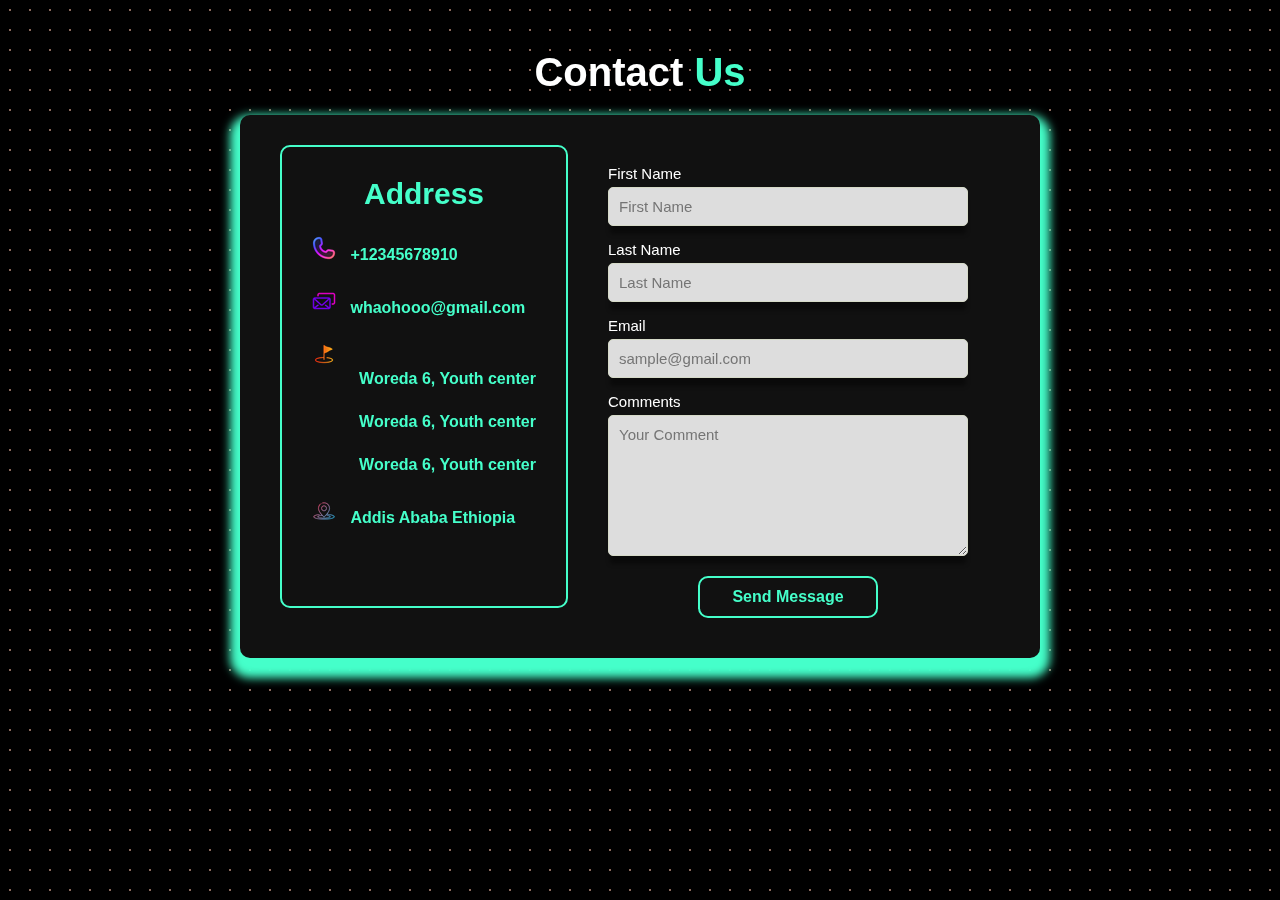
<file: join.html>
<!DOCTYPE html>
<html lang="en">
<head>
    <meta charset="UTF-8">
    <meta name="viewport" content="width=device-width, initial-scale=1.0">
    <link rel="stylesheet" href="https://unpkg.com/aos@next/dist/aos.css" />
    <link rel="stylesheet" href="./style.css">
    <link rel="stylesheet" href="./join.css">
    <title>Join Us</title>
</head>
<body>
    <section class="contact">
        <h2 data-tilt>Contact <span>Us</span></h2>
        <div class="container contact-container" data-aos="zoom-in-up">
            <aside class="contact-aside" data-tilt>
                <ul>
                    <li>
                        <p>Address</p>
                    </li>
                    <li>
                        <img src="./images/phone.png" alt="">
                        <h4>+12345678910</h4>
                    </li>
                    <li>
                        <img src="./images/mail.png" alt="">
                        <h4>whaohooo@gmail.com</h4>
                    </li>
                    <li>
                        <img src="./images/flag-zone.png" alt="">
                        <ul class="locations">
                            <li><h4>Woreda 6, Youth center</h4></li>
                            <li><h4>Woreda 6, Youth center</h4></li>
                            <li><h4>Woreda 6, Youth center</h4></li>
                        </ul>
                    </li>
                    <li>
                        <img src="./images/location.png" alt="">
                        <h4>Addis Ababa Ethiopia</h4>
                    </li>
                </ul>
            </aside>

            <form action="https://formspree.io/f/mbjnbqyq" method="POST">
                <label for="">First Name</label>
                <input type="text" class="inputs" name="first-name" placeholder="First Name" required>
                
                <label for="">Last Name</label>
                <input type="text" class="inputs" name="last-name" placeholder="Last Name" required>                
                
                <label for="">Email</label>
                <input type="email" class="inputs" name="email" placeholder="sample@gmail.com" required>
                
                <label for="">Comments</label>
                <textarea name="message" rows="7" placeholder="Your Comment"></textarea>
                
                <button type="submit" class="nav-btn">Send Message</button>
            </form>
        </div>
    </section>

    <script src="https://unpkg.com/aos@next/dist/aos.js"></script>
    <script>
        AOS.init({
            offset: 300, 
            duration: 1400, 
        });
    </script>
    <script src="./vanilla-tilt.js"></script>
</body>
</html>
</file>
<file: style.css>
*{
    margin: 0;
    padding: 0;
    box-sizing: border-box;
    text-decoration: none;
    list-style: none;
    border: none;
    outline: none;
    scroll-behavior: smooth;
    font-family: -apple-system, sans-serif;
}

:root{
    --bg-color: #000;
    --snd-bg-color: #111;
    --text-color: #fff;
    --main-color: #45ffca;
}

html {
    font-size: 62.5%;
    overflow-x: hidden;
}

body {
    background: var(--bg-color);
    color: var(--text-color);
}

section {
    min-height: 100vh;
    padding: 10rem 8% 2rem;
}

/* Header section code */

header{
    position: fixed;
    width: 100%;
    top: 0;
    right: 0;
    z-index: 1000;
    display: flex;
    justify-content: space-between;
    align-items: center;
    padding: 2rem 9%;
    background: rgba(0,0,0,0.5);
    backdrop-filter: blur(10px);
    transition: all 0.5s ease;
}

.logo {
    font-size: 3rem;
    color: var(--text-color);
    font-weight: 800;
    cursor: pointer;
    transition: 0.3s ease-in-out;
}

.logo:hover{
    transform: scale(1.1);
}

span {
    color: var(--main-color);
}

.navbar{
    display: flex;
}

.navbar a{
    font-size: 1.8rem;
    font-weight: 500;
    color: var(--text-color);
    margin-left: 4rem;
    transition: all 0.5s ease;
    border-bottom: 3px solid transparent;
}

.navbar a:hover, 
.navbar a.active {
    color: var(--main-color);
    border-bottom: 3px solid var(--main-color);
}

.nav-btn{
    display: inline-block;
    padding: 1rem 2.8rem;
    background: transparent;
    color: var(--main-color);
    border: 2px solid var(--main-color);
    border-radius: 1rem;
    font-size: 1.6rem;
    font-weight: 600;
    transition: all 0.5s ease;
}

.nav-btn:hover{
    background: var(--main-color);
    color: var(--text-color);
    box-shadow: 0 0 18px var(--main-color);
}

#menu-icon{
    font-size: 3.6rem;
    color: var(--main-color);
    cursor: pointer;
    display: none;
}

/* Home section code */
.home {
    display: flex;
    justify-content: center;
    align-items: center;
}

.home-content h3{
    font-size: 5rem;
    font-weight: 700;
}

.home-content span{
    font-size: 4rem;
    font-weight: 550;
}

span {
    color: var(--main-color);
}

.home-content h1 {
    font-size: 5.6rem;
    font-weight: 700;
    line-height: 1.3;
}

.home-img img{
    width: 45dvw;
}

.home-img::before {
    content: "FITNESS";
    position: absolute;
    top: 10%;
    left: 40%;
    transform: translateX(-50%);
    font-size: 20rem;
    font-weight: 400;
    line-height: 20rem;
    color: var(--text-color);
    opacity: 0.1;
    z-index: -1;
}

.home-content p{
    font-size: 1.6rem;
    margin-bottom: 2rem;
    margin-top: 2rem;
}

.btn {
    display: inline-block;
    padding: 1rem 2.8rem;
    background: var(--main-color);
    border-radius: 1rem;
    box-shadow: none;
    font-size: 1.6rem;
    color: var(--bg-color);
    letter-spacing: 0.1rem;
    font-weight: 600;
    transition: 0.5s ease;
}

.btn:hover{
    color: var(--text-color);
    box-shadow: 0 0 1.6rem var(--main-color);
}

/* Services section starts */

.services{
    background: var(--snd-bg-color);
}

.heading{
    text-align: center;
    font-size: 6.5rem;
}

.services-content{
    display: grid;
    grid-template-columns: repeat(auto-fit, minmax(350px, auto));
    align-items: center;
    gap: 2.3rem;
    margin-top: 4.1rem;
}

.row{
    background: var(--bg-color);
    border-radius: 27px;
    border: 1px solid transparent;
    box-shadow: 0 0 5px var(--main-color);
    padding: 20px;
    transition: all 0.5s ease;
}

.row img {
    height: auto;
    width: 100%;
    border-radius: 27px;
    margin-bottom: 1.4rem;
}

.row h4 {
    font-size: 25px;
    font-weight: 700;
    margin-bottom: 10px;
    line-height: 1.4;
}

.row:hover{
    border: 1px solid var(--main-color);
    transform: translateY(-5px) scale(1.04);
    cursor: pointer;
}

/* About section code */

.about{
    display: flex;
    justify-content: center;
    align-items: center;
    gap: 1rem;
}

.about-img img{
    width: 50vw;
    border: 2px solid var(--text-color);
    border-radius: 1rem;
    transition: 0.5s ease;
}

.about-img img:hover{
    transform: scale(1.03);
    border: 2px solid var(--main-color);   
}

.about-content .heading{
    text-align: center;
    font-size: 6rem;
}

.about-content{
    padding: 0 3rem;
}

.about-content h2{
    text-align: left;
    line-height: 1.2;
}

.about-content p{
    font-size: 1.6rem;
    margin: 2rem 0 2rem;
}

/* Pricing section code */

.plans{
    background: var(--snd-bg-colorcolor);
}

.plans-content{
    display: grid;
    grid-template-columns: repeat(auto-fit, minmax(300px, auto));
    align-items: center;
    gap: 2.3rem;
    margin-top: 4.2rem;
}

.box{
    padding: 30px 30px 50px;
    height: 40rem;
    background: var(--bg-color);
    border-radius: 20px;
    border: 1px solid transparent;
    box-shadow: 0 0 5px var(--main-color);
    transition: all 0.5s ease;
    cursor: pointer;
}

.box h3{
    font-size: 35px;
    font-weight: 600;
    margin-bottom: 10px;
}

.box h2{
    font-size: 43px;
    font-weight: 700;
    margin-bottom: 20px;
}

.box ul li{
    list-style: disc;
    font-size: 1.7rem;
    padding-bottom: 1.2rem;
}

.box a {
    display: inline-block;
    font-size: 22px;
    line-height: 1.2rem;
    padding: 7px 0 0;
    font-weight: 700;
    color: var(--text-color);
    border-radius: 2px solid #5d6c83;
    transition: all 0.3s ease;
}

.box i{
    vertical-align: middle;
    font-size: 25px;
    color: var(--main-color);
    margin-left: 5px;
}

.box a:hover{
    padding-bottom: 10px;
    border-bottom: 2px solid var(--main-color);
}

.box:hover{
    border: 1px solid var(--main-color);
    transform: translateY(-5px) scale(1.03);
}

/* Review section code */

.review{
    background: var(--bg-color);
}

.review-box {
    background-size: cover;
    display: flex;
    justify-content: center;
    align-items: center;
    flex-direction: column;
}

.review .heading{
    margin-bottom: 5rem;
}

.review-box img{
    width: 15rem;
    border-radius: 50%;
    border: 3px solid var(--main-color);
}

.wrapper {
    display: grid;
    grid-template-columns: repeat(3, 1fr);
    gap: 3rem;
}

.review-item {
    min-height: 450px;
    min-width: 290px;
    background: var(--snd-bg-color);
    border: 3px solid rgba(238,238,238,0.3);
    border-radius: 2rem;
    margin: 0 2rem;
    padding: 30px 40px;
    cursor: pointer;
    display: flex;
    flex-direction: column;
    justify-content: center;
    align-items: center;
    gap: 1rem;
    color: #fff;
    transition: all 0.5s ease-in-out;
}

.review-item:hover{
    border: 3px solid var(--main-color);
    transform: translateY(-5px) scale(1.03);
}

.review-item h2{
    font-size: 2.8rem;
}

.review-item p{
    font-size: 1.5rem;
    line-height: 1.3;
    text-align: center;
}

.starF{
    color: gold;
    font-size: 2rem;
}

/* Footer section code */

.footer {
    position: relative;
    bottom: 0;
    width: 100%;
    padding: 40px 0;
    background: var(--snd-bg-color);
}

.footer .social{
    text-align: center;
    padding-bottom: 20px;
    color: var(--main-color);
}

.footer .social a {
    font-size: 25px;
    color: var(--main-color);
    border: 2px solid var(--main-color);
    width: 42px;
    height: 42px;
    line-height: 42px;
    display: inline-block;
    text-align: center;
    border-radius: 50%;
    margin: 0 10px;
    transition: 0.3s ease-in-out;
}

.footer .social a:hover {
    transform: scale(1.2) translateY(-10px);
    background: var(--main-color);
    color: #131313;
    box-shadow: 0 0 25px var(--main-color);
}

.footer .copyright {
    margin-top: 20px;
    text-align: center;
    font-size: 16px;
    color: var(--text-color);
}

/* Scroll bar design  */

::-webkit-scrollbar {
    width: 15px;
}

::-webkit-scrollbar-thumb {
    background-color: var(--main-color);
    width: 50px;
}

/* Responsive design code */

@media (max-width: 1200px) {
    html {
        font-size: 55%; 
    }
    .home-img::before{
        font-size: 15rem; 
        /* left: 35%; */
    }
}

@media (max-width:991px) {
    #menu-icon {
        display: block;
    }

    .topText {
        margin-top: 10rem;
    }

    .navbar {
        position: absolute;
        top: 100%;
        right: -100%;
        width: 255px;
        min-height: 100vh;
        display: flex;
        flex-direction: column;
        background-color: var(--bg-color);
        transition: all 0.5s ease;
    }

    .navbar a{
        display: block;
        padding: 17px;
        font-size: 22px;
    }

    .navbar.active {
        right: 0;
    }

    header{
        padding: 2rem 3%;
    }

    section {
        padding: 10rem 3%;
    }
    .services{
        padding: 7rem;
    }
    .about-content h2{
        margin-top: 2rem;
        text-align: center;
        font-size: 5rem;
    }

    .review .wrapper{
        grid-template-columns: repeat(1, 1fr);
    }

    .footer{
        padding: 40px 0;
    }
}

@media (max-width:786px){
    .home {
        flex-direction: column;
    }
    .home-img::before{
        font-size: 15rem; 
        left: 50%;
    }

    .home-content h3{
        font-size: 4.5rem;
        margin-top: 1.5rem;
    }

    .home-content h1{
        font-size: 5rem;
        margin-top: 1.5rem;
    }

    .home-content {
        order: 2;
    }

    .home-img img {
        width: 70vw;
        margin-top: 4rem;
    }

    .about {
        flex-direction: column;
    }
    
    .about-img img {
        width: 70vw;
        margin-top: 4rem;
    }

    .about-content , 
    .about-content h2 {
        text-align: center;
    }

    .services h2 {
        margin-bottom: 3rem;
    }
}

@media (max-width:617px){
    .home-img img {
        width: 80vw;
        margin-top: 8rem;
    }
    .home-img::before{
        font-size: 13rem; 
        left: 50%;
    }

    .about-img img {
        width: 70vw;
        margin-top: 4rem;
    }
}

@media (max-width:450px) {
    html{
        font-size: 30%;
    }
    section{
        min-height: initial;
    }
    .home-img::before{
        font-size: 12rem; 
        left: 50%;
    }
    .row img {
        height: auto;
        width: 100%;
        border-radius: 27px;
        margin-bottom: 1.4rem;
    }
    .row{
        width: 65%;
        margin: auto;
    }

    .navbar{
        width: 150px;
    }
    .box{
        height: initial;
        width: 80%;
        margin: auto;
    }
    .box h2 {
        font-size: 20px;
    }
    .review-item{
        min-width: initial;
    }
    .footer .copyright{
        font-size: 11px;
    }
    .footer .social a{
        height: 40px;
        width: 40px;
    }
}

@media (max-width:350px) {
    .row{
        margin-left: 2rem;
    }
}
</file>
<file: join.css>
body{
    display: flex;
    justify-content: center;
    align-items: center;
    min-height: 100vh;
    background: var(--bg-color);
    background-image: radial-gradient(circle, #8C6A5D 1px, transparent 1px);
    background-size: 20px 20px;
    overflow: scroll;
}

section{
    padding: 5rem 8% 2rem;
}
h2{
    font-size: 4em;
    text-align: center;
}

.contact-container{
    background-color: var(--snd-bg-color);
    padding: 4rem;
    display: grid;
    grid-template-columns: 40% 50%;
    gap: 4rem;
    margin: 2rem auto;
    border-radius: 1rem;
    width: 80rem;
    box-shadow: 0px 10px 10px 10px var(--main-color);
}

.contact-aside{
    border: 2px solid var(--main-color);
    border-radius: 1rem;
    font-size: 1.6rem;
    font-weight: 600;
    color: var(--main-color);
    display: flex;
    flex-direction: column;
    padding: 3rem;
    border-radius: 1rem;
    position: relative;
    bottom: 1rem;
}

.locations{
    text-align: right;
}

li h4{
    display: inline;
    margin-left: 10px;
}

.contact-aside ul li{
    margin-bottom: 25px;
}

.contact-aside p{
    font-size: 3rem;
    margin-bottom: 2rem;
    text-align: center;
}

form{
    display: flex;
    flex-direction: column;
}

input, textarea {
    padding: 0.5rem;
    background-color: #DDDDDD;
    margin: 5px 0;
    border: 1px solid #D6DAC8;
    box-shadow: 0px 10px 4px -2px rgba(0, 0, 0, 0.4);
    padding: 1rem;
    border-radius: 5px;
    font-size: 1.5rem;
}

label{
    color: var(--text-color);
    font-size: 1.5em;
    margin-top: 1rem;
}

.nav-btn{
    margin: auto;
    width: 50%;
    text-align: center;
    margin-top: 1.5rem;
}

/* Responsivenss */
/* make it responsive and add vanilla tilit js to it and test the contact us msg*/
@media (max-width: 1200px) {

}

@media (max-width:991px) {

}

@media (max-width:786px){
    .contact-container{
        grid-template-columns: 1fr; 
        width: 60rem;
    }     
    .nav-btn{
        width: 45%;
    }
}

@media (max-width:617px){
    .contact-container{
        grid-template-columns: 1fr; 
        width: 40rem;
    }     
    .nav-btn{
        width: 40%;
    }
}

@media (max-width:450px) {
    .contact-container{
        grid-template-columns: 1fr; 
        width: 30rem;
    }     
    .nav-btn{
        width: 40%;
    }
}
</file>
